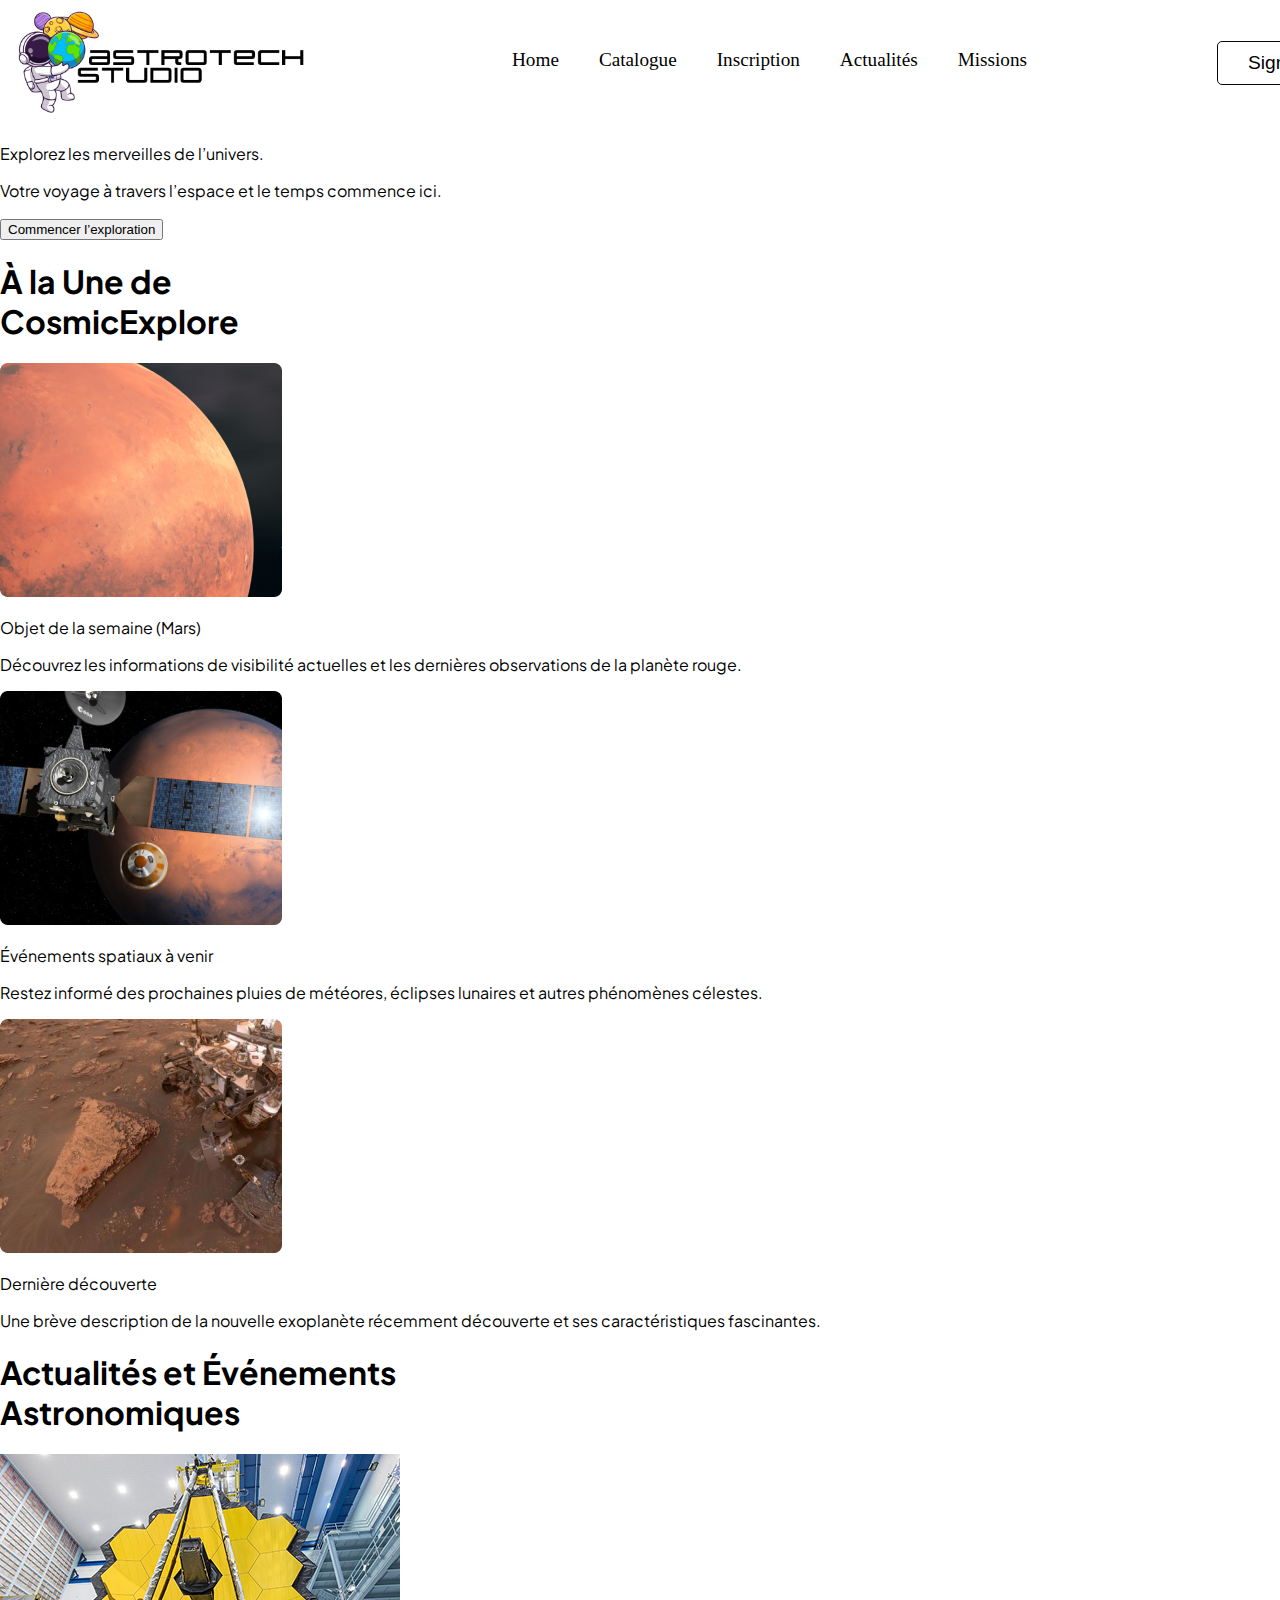
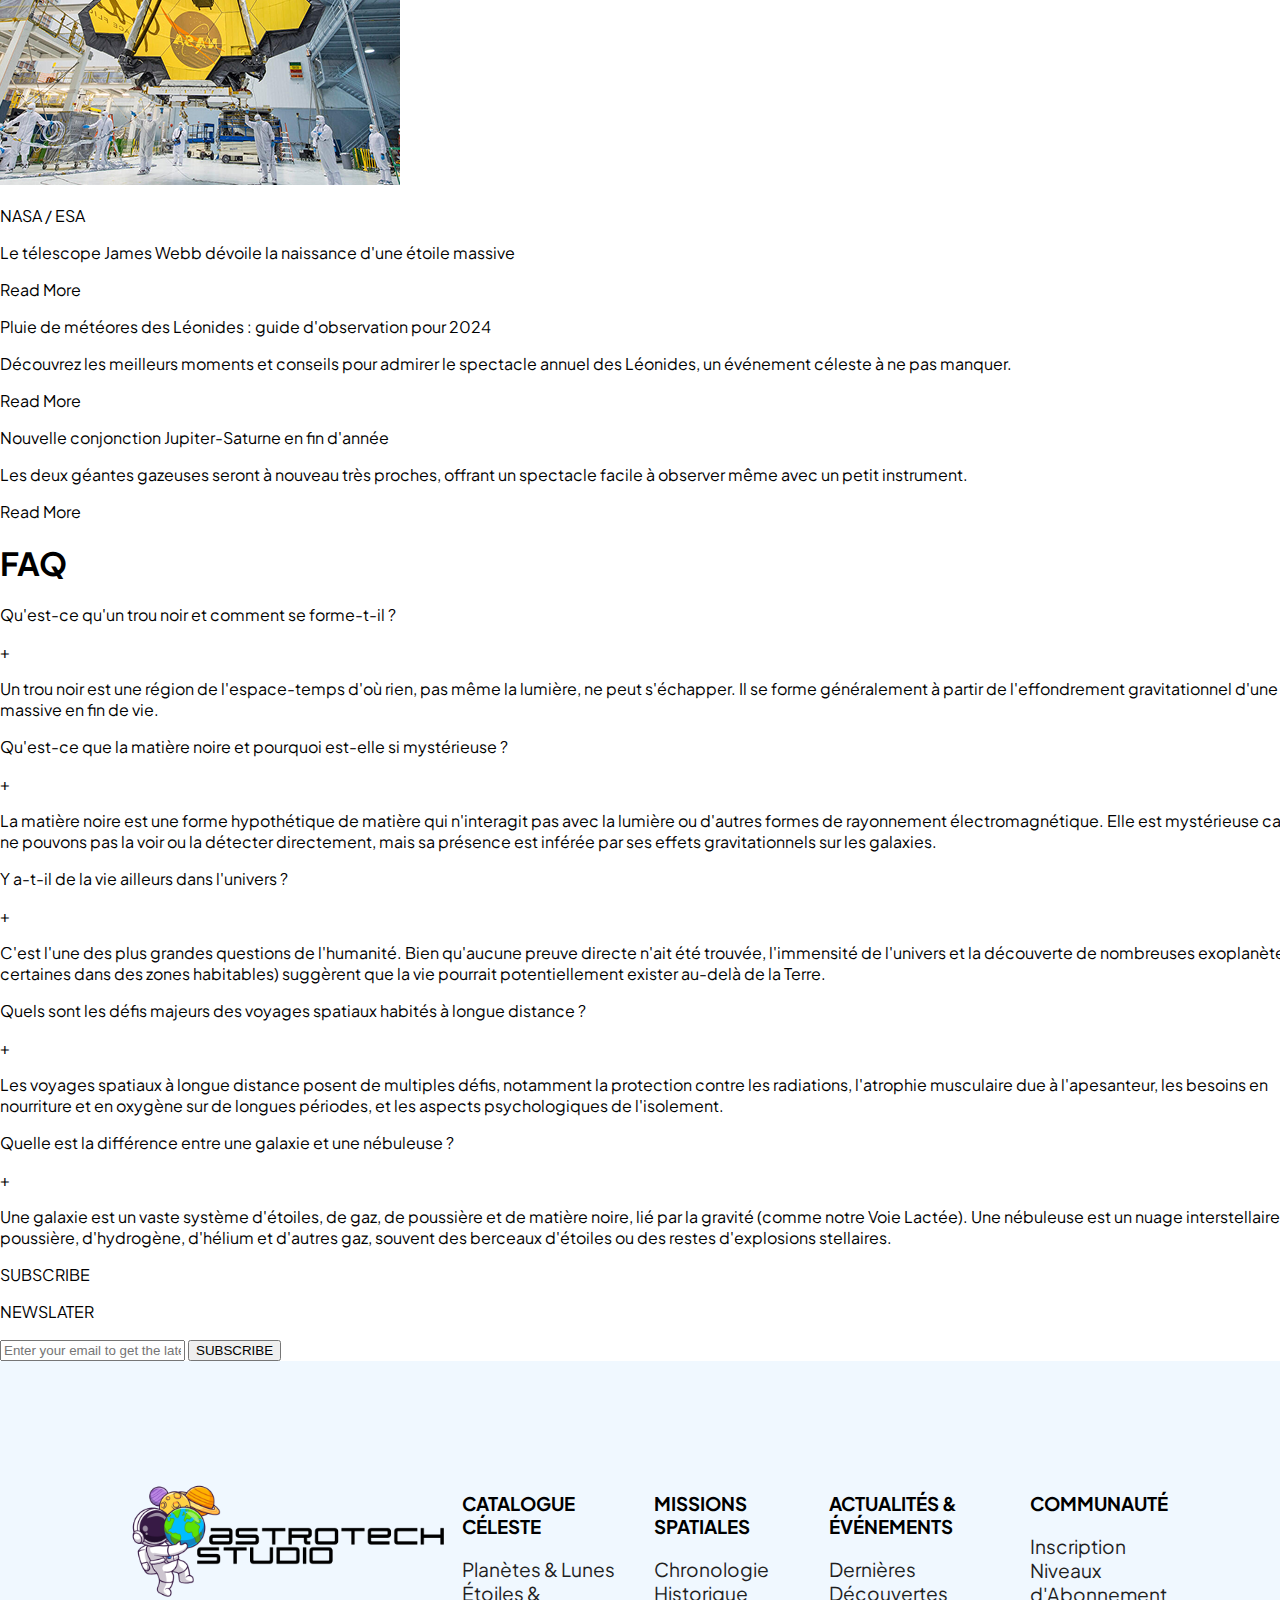
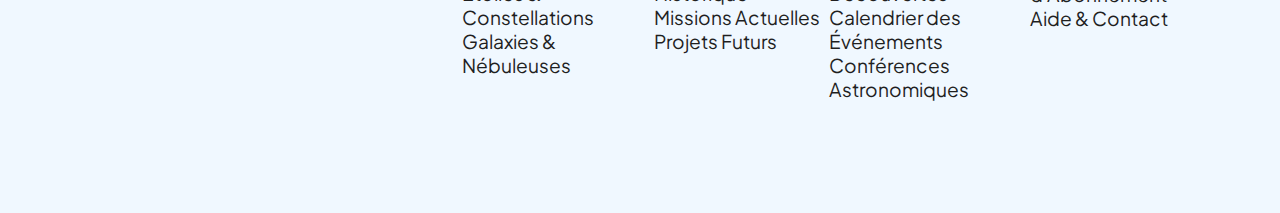
<file: index.html>
<!DOCTYPE html>
<html lang="en">
<head>
    <meta charset="UTF-8">
    <meta name="viewport" content="width=device-width, initial-scale=1.0">
    <title>Space Odyssey</title>
    <link rel="stylesheet" href="style.css">
    <link rel="preconnect" href="https://fonts.googleapis.com">
    <link rel="preconnect" href="https://fonts.gstatic.com" crossorigin>
    <link href="https://fonts.googleapis.com/css2?family=Orbitron:wght@400..900&family=Plus+Jakarta+Sans:ital,wght@0,200..800;1,200..800&display=swap" rel="stylesheet">
</head>
<body>
    <div class="container">

        <header class="header">
            <div class="header-container">
                <input type="checkbox" id="sidebar-toggle" hidden>
                <div class="header-logo">
                    <img src="../images/logo-2.png" alt="Logo">
                    <label for="sidebar-toggle" class="Sidebar">☰</label>
                </div>
                <div class="header-menu">
                    <li class="list-menu"><a href="index.html">Home</a></li>
                    <li class="list-menu"><a href="pages/categorie.html">Catalogue</a></li>
                    <li class="list-menu"><a href="pages/inscription.html">Inscription</a></li>
                    <li class="list-menu"><a href="pages/actualites.html">Actualités</a></li>
                    <li class="list-menu"><a href="pages/mission.html">Missions</a></li>
                    <li class="list-menu" id="header-right-btn-li"><button type="submit" class="header-right-btn">Sign-In</button></li>
                </div>
            </div>
        </header>



        <section class="content">
            <div class="home-inner-container">
            <div class="home-banner">
                <div class="home-banner-content">
                    <p class="home-banner-title">Explorez les merveilles de l’univers.</p>
                    <p class="home-banner-subtitle">Votre voyage à travers l’espace et le temps commence ici.</p>
                    <button type="submit" value="Commencer l’exploration" class="home-banner-btn">Commencer l’exploration</button>
                </div>
            </div>
                <div class="home-title">
                    <h1> À la Une de <br> CosmicExplore</h1>
                </div>
    
                <div class="home-CosmicExplore">
                    <div class="home-CosmicExplore-card card-1">
                        <div class="home-CosmicExplore-card-img">
                            <img src="images/card (1).png" alt="img-1">
                        </div>
                        <div class="home-CosmicExplore-card-content">
                            <p class="home-card-title">Objet de la semaine (Mars)</p>
                            <p class="home-card-subtitle">Découvrez les informations de visibilité actuelles et les dernières observations de la planète rouge.</p>
                        </div>
                    </div>
                    <div class="home-CosmicExplore-card card-2">
                        <div class="home-CosmicExplore-card-img">
                            <img src="images/card (3).png" alt="img-2">
                        </div>
                        <div class="home-CosmicExplore-card-content">
                            <p class="home-card-title">Événements spatiaux à venir</p>
                            <p class="home-card-subtitle">Restez informé des prochaines pluies de météores, éclipses lunaires et autres phénomènes célestes.</p>
                        </div>
                    </div>
                    <div class="home-CosmicExplore-card card-3">
                        <div class="home-CosmicExplore-card-img">
                            <img src="images/card (2).png" alt="img-3">
                        </div>
                        <div class="home-CosmicExplore-card-content">
                            <p class="home-card-title">Dernière découverte</p>
                            <p class="home-card-subtitle">Une brève description de la nouvelle exoplanète récemment découverte et ses caractéristiques fascinantes.</p>
                        </div>
                    </div>
                </div>
    
                <div class="home-title">
                    <h1>Actualités et Événements <br>Astronomiques</h1>
                </div>

                <div class="home-evenements">
                    <div class="home-evenements-container">
                        <div class="home-evenements-wide-cards">
                            <div class="home-evenements-wide-cards-img">
                                <img src="images/zakarya-evenements-wide-cards-img.png" alt="img-1">
                            </div>
                            <div class="home-evenements-wide-cards-content">
                                <p class="home-evenements-subtitle">NASA / ESA</p>
                                <p class="home-evenements-title">Le télescope James Webb dévoile la naissance d'une étoile massive</p>
                                <p class="home-evenements-subtitle">Read More</p>
                            </div>
                        </div>
                        <div class="home-evenements-small-cards">
                            <div class="home-evenements-small-cards-content">
                                <p class="home-evenements-title">Pluie de météores des Léonides : guide d'observation pour 2024</p>
                                <p class="home-evenements-subtitle">Découvrez les meilleurs moments et conseils pour admirer le spectacle annuel des Léonides, un événement céleste à ne pas manquer.</p>
                                <p class="home-evenements-subtitle">Read More</p>
                            </div>
                            <div class="home-evenements-small-cards-content">
                                <p class="home-evenements-title">Nouvelle conjonction Jupiter-Saturne en fin d'année</p>
                                <p class="home-evenements-subtitle">Les deux géantes gazeuses seront à nouveau très proches, offrant un spectacle facile à observer même avec un petit instrument.</p>
                                <p class="home-evenements-subtitle">Read More</p>
                            </div>
                        </div>
                    </div>
                </div>

                <div class="home-title">
                    <h1>FAQ</h1>
                </div>

                <div class="home-FAQ">
                    <div class="home-FAQ-cards">
                        <input type="checkbox" id="dropdown-Faq-1" hidden>
                        <div class="home-FAQ-cards-title">
                            <p class="home-evenements-title">Qu'est-ce qu'un trou noir et comment se forme-t-il ?</p>
                            <label for="dropdown-Faq-1" class="Sidebar">+</label>
                        </div>
                        <div class="home-FAQ-cards-Description ZFCD-1">
                            <p class="home-FAQ-subtitle">Un trou noir est une région de l'espace-temps d'où rien, pas même la lumière, ne peut s'échapper. Il se forme généralement à partir de l'effondrement gravitationnel d'une étoile massive en fin de vie.</p>
                        </div>
                    </div>
                    <div class="home-FAQ-cards">
                        <input type="checkbox" id="dropdown-Faq-2" hidden>
                        <div class="home-FAQ-cards-title">
                            <p class="home-evenements-title">Qu'est-ce que la matière noire et pourquoi est-elle si mystérieuse ?</p>
                            <label for="dropdown-Faq-2" class="Sidebar">+</label>
                        </div>
                        <div class="home-FAQ-cards-Description ZFCD-2">
                            <p class="home-FAQ-subtitle">La matière noire est une forme hypothétique de matière qui n'interagit pas avec la lumière ou d'autres formes de rayonnement électromagnétique. Elle est mystérieuse car nous ne pouvons pas la voir ou la détecter directement, mais sa présence est inférée par ses effets gravitationnels sur les galaxies.</p>
                        </div>
                    </div>
                    <div class="home-FAQ-cards">
                        <input type="checkbox" id="dropdown-Faq-3" hidden>
                        <div class="home-FAQ-cards-title">
                            <p class="home-evenements-title">Y a-t-il de la vie ailleurs dans l'univers ?</p>
                            <label for="dropdown-Faq-3" class="Sidebar">+</label>
                        </div>
                        <div class="home-FAQ-cards-Description ZFCD-3">
                            <p class="home-FAQ-subtitle">C'est l'une des plus grandes questions de l'humanité. Bien qu'aucune preuve directe n'ait été trouvée, l'immensité de l'univers et la découverte de nombreuses exoplanètes (dont certaines dans des zones habitables) suggèrent que la vie pourrait potentiellement exister au-delà de la Terre.</p>
                        </div>
                    </div>
                    <div class="home-FAQ-cards">
                        <input type="checkbox" id="dropdown-Faq-4" hidden>
                        <div class="home-FAQ-cards-title">
                            <p class="home-evenements-title">Quels sont les défis majeurs des voyages spatiaux habités à longue distance ?</p>
                            <label for="dropdown-Faq-4" class="Sidebar">+</label>
                        </div>
                        <div class="home-FAQ-cards-Description ZFCD-4">
                            <p class="home-FAQ-subtitle">Les voyages spatiaux à longue distance posent de multiples défis, notamment la protection contre les radiations, l'atrophie musculaire due à l'apesanteur, les besoins en nourriture et en oxygène sur de longues périodes, et les aspects psychologiques de l'isolement.</p>
                        </div>
                    </div>
                    <div class="home-FAQ-cards">
                        <input type="checkbox" id="dropdown-Faq-5" hidden>
                        <div class="home-FAQ-cards-title">
                            <p class="home-evenements-title">Quelle est la différence entre une galaxie et une nébuleuse ?</p>
                            <label for="dropdown-Faq-5" class="Sidebar">+</label>
                        </div>
                        <div class="home-FAQ-cards-Description ZFCD-5">
                            <p class="home-FAQ-subtitle">Une galaxie est un vaste système d'étoiles, de gaz, de poussière et de matière noire, lié par la gravité (comme notre Voie Lactée). Une nébuleuse est un nuage interstellaire de poussière, d'hydrogène, d'hélium et d'autres gaz, souvent des berceaux d'étoiles ou des restes d'explosions stellaires.</p>
                        </div>
                    </div>
                </div>

            </div>
            <div class="home-newslater">
                <div class="home-newslater-title-card">
                    <p class="home-newslater-subtitle">SUBSCRIBE</p>
                    <p class="home-newslater-title">NEWSLATER</p>
                </div>
                <div class="home-newslater-input">
                    <input type="email" placeholder="Enter your email to get the latest news..." class="home-newslater-input-email">
                    <button type="submit" class="home-newslater-input-btn">SUBSCRIBE</button>
                </div>
            </div>
        </section>

        <footer class="footer">
            <div class="footer-container">
                    <div class="footer-cards" >
                         <img src="images/logo-2.png" alt="logo-2">
                    </div>
                    <div class="footer-cards">
                        <h3>CATALOGUE CÉLESTE</h3>
                        <li><a href="#">Planètes & Lunes</a></li>
                        <li><a href="#">Étoiles & Constellations</a></li>
                        <li><a href="#">Galaxies & Nébuleuses</a></li>
                    </div>
                    <div class="footer-cards">
                        <h3>MISSIONS SPATIALES</h3>
                        <li><a href="#">Chronologie Historique</a></li>
                        <li><a href="#">Missions Actuelles</a></li>
                        <li><a href="#">Projets Futurs</a></li>
                    </div>
                    <div class="footer-cards">
                        <h3>ACTUALITÉS & ÉVÉNEMENTS</h3>
                        <li><a href="#">Dernières Découvertes</a></li>
                        <li><a href="#">Calendrier des Événements</a></li>
                        <li><a href="#">Conférences Astronomiques</a></li>
                    </div>
                    <div class="footer-cards">
                        <h3>COMMUNAUTÉ</h3>
                        <li><a href="#">Inscription</a></li>
                        <li><a href="#">Niveaux d'Abonnement</a></li>
                        <li><a href="#">Aide & Contact</a></li>
                    </div>
            </div>
        </footer>

    </div>
</body>
</html>
</file>
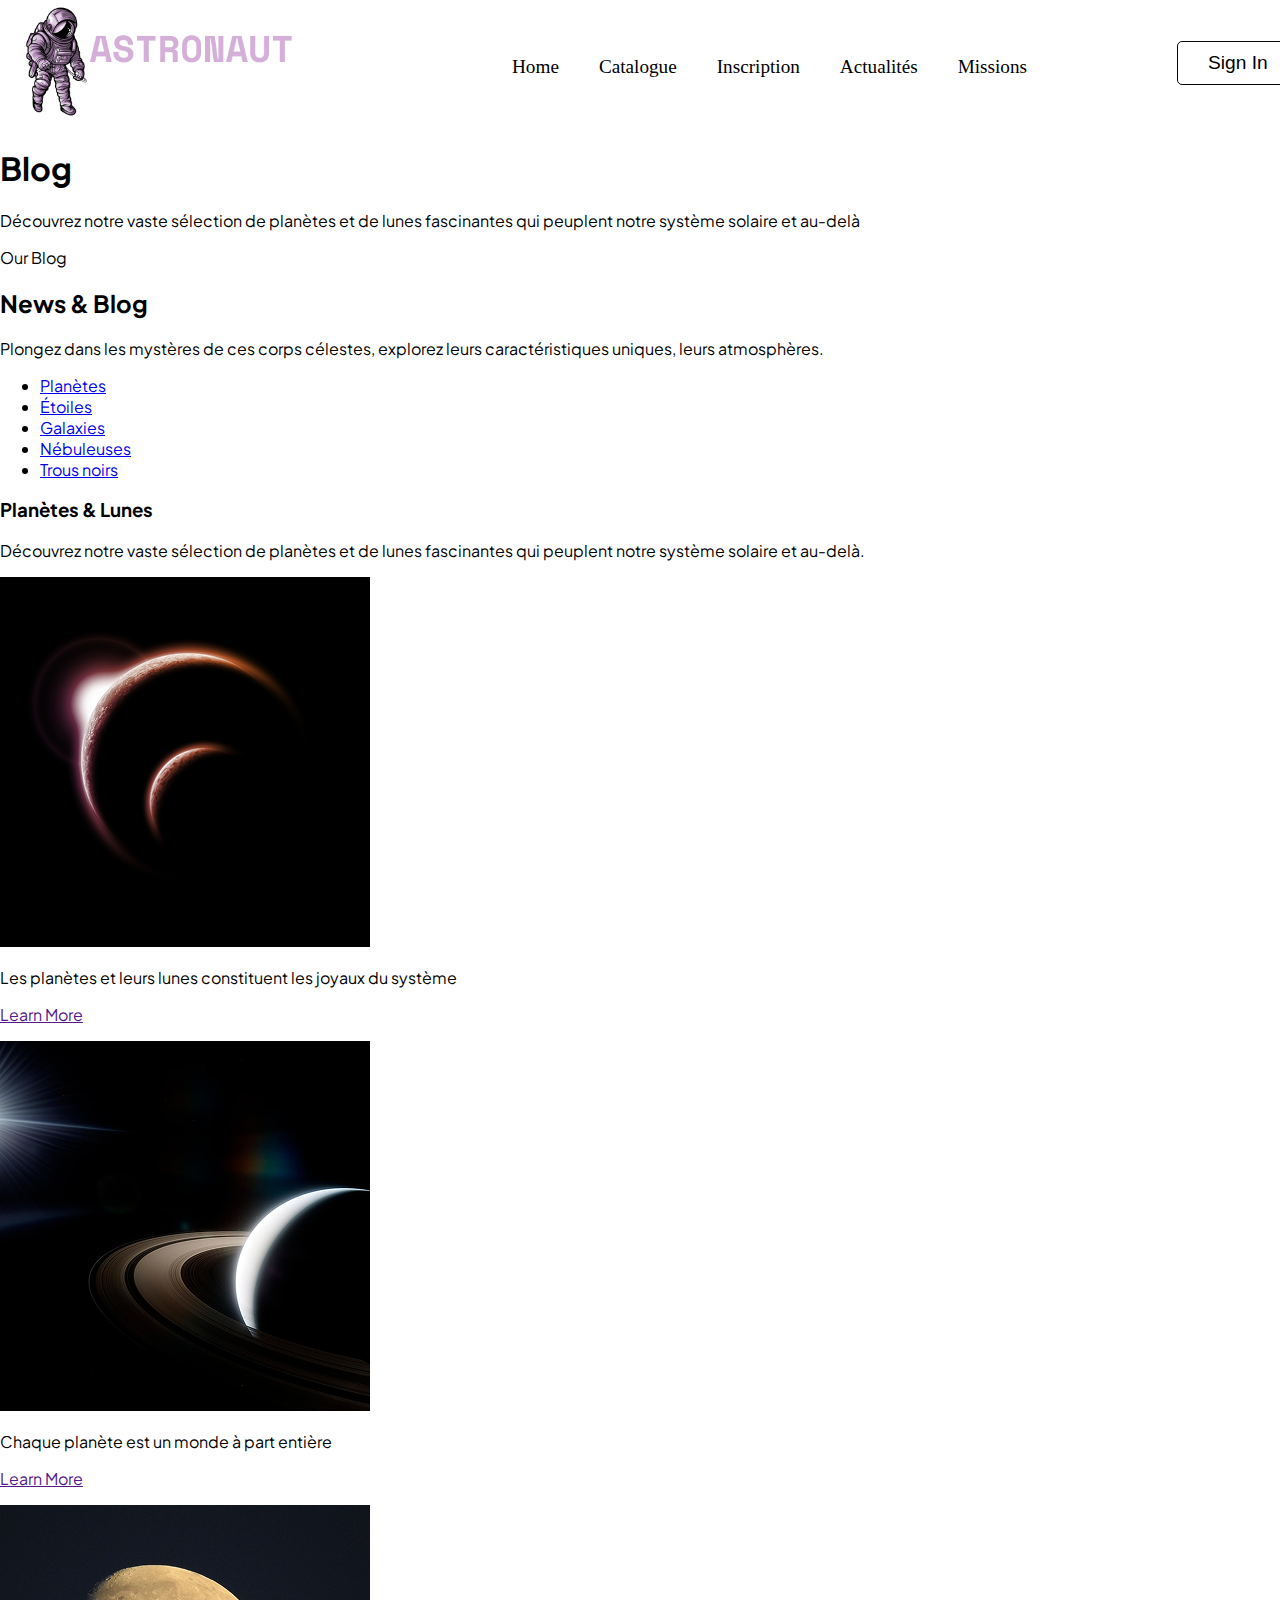
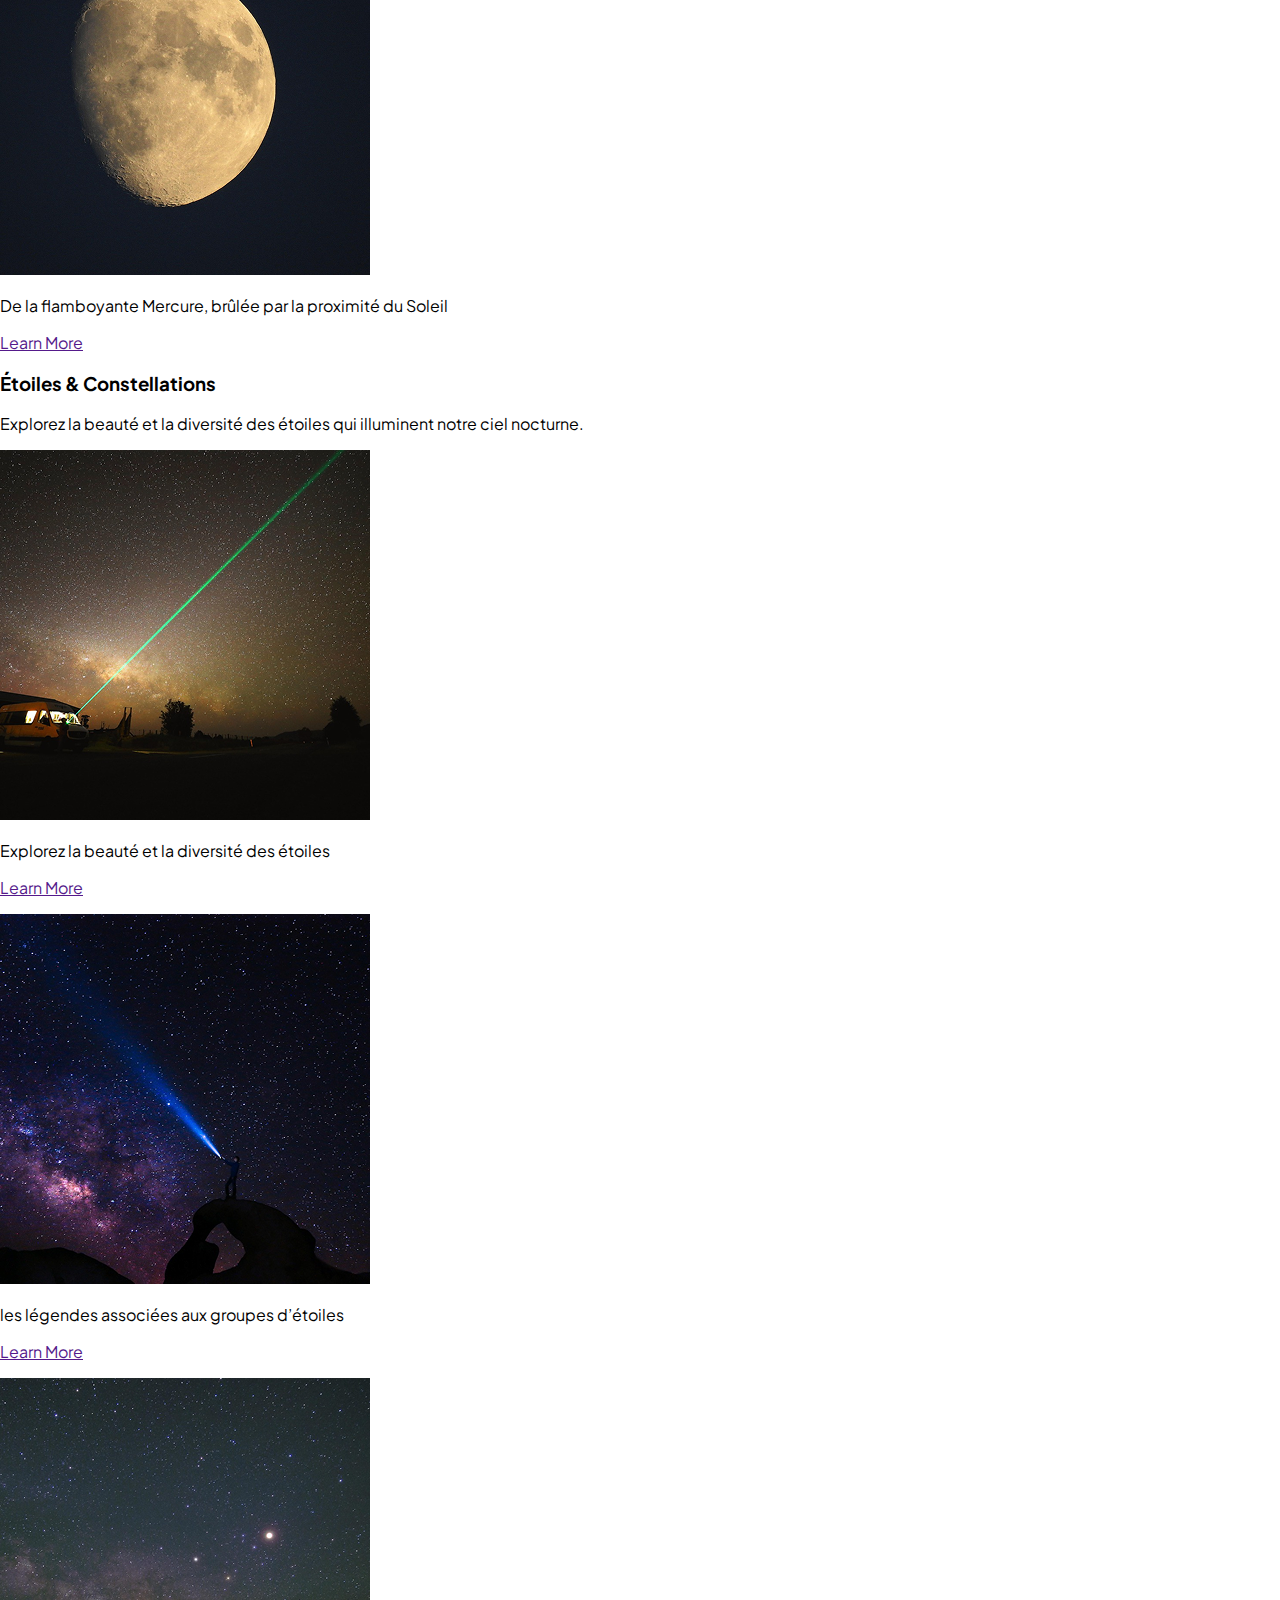
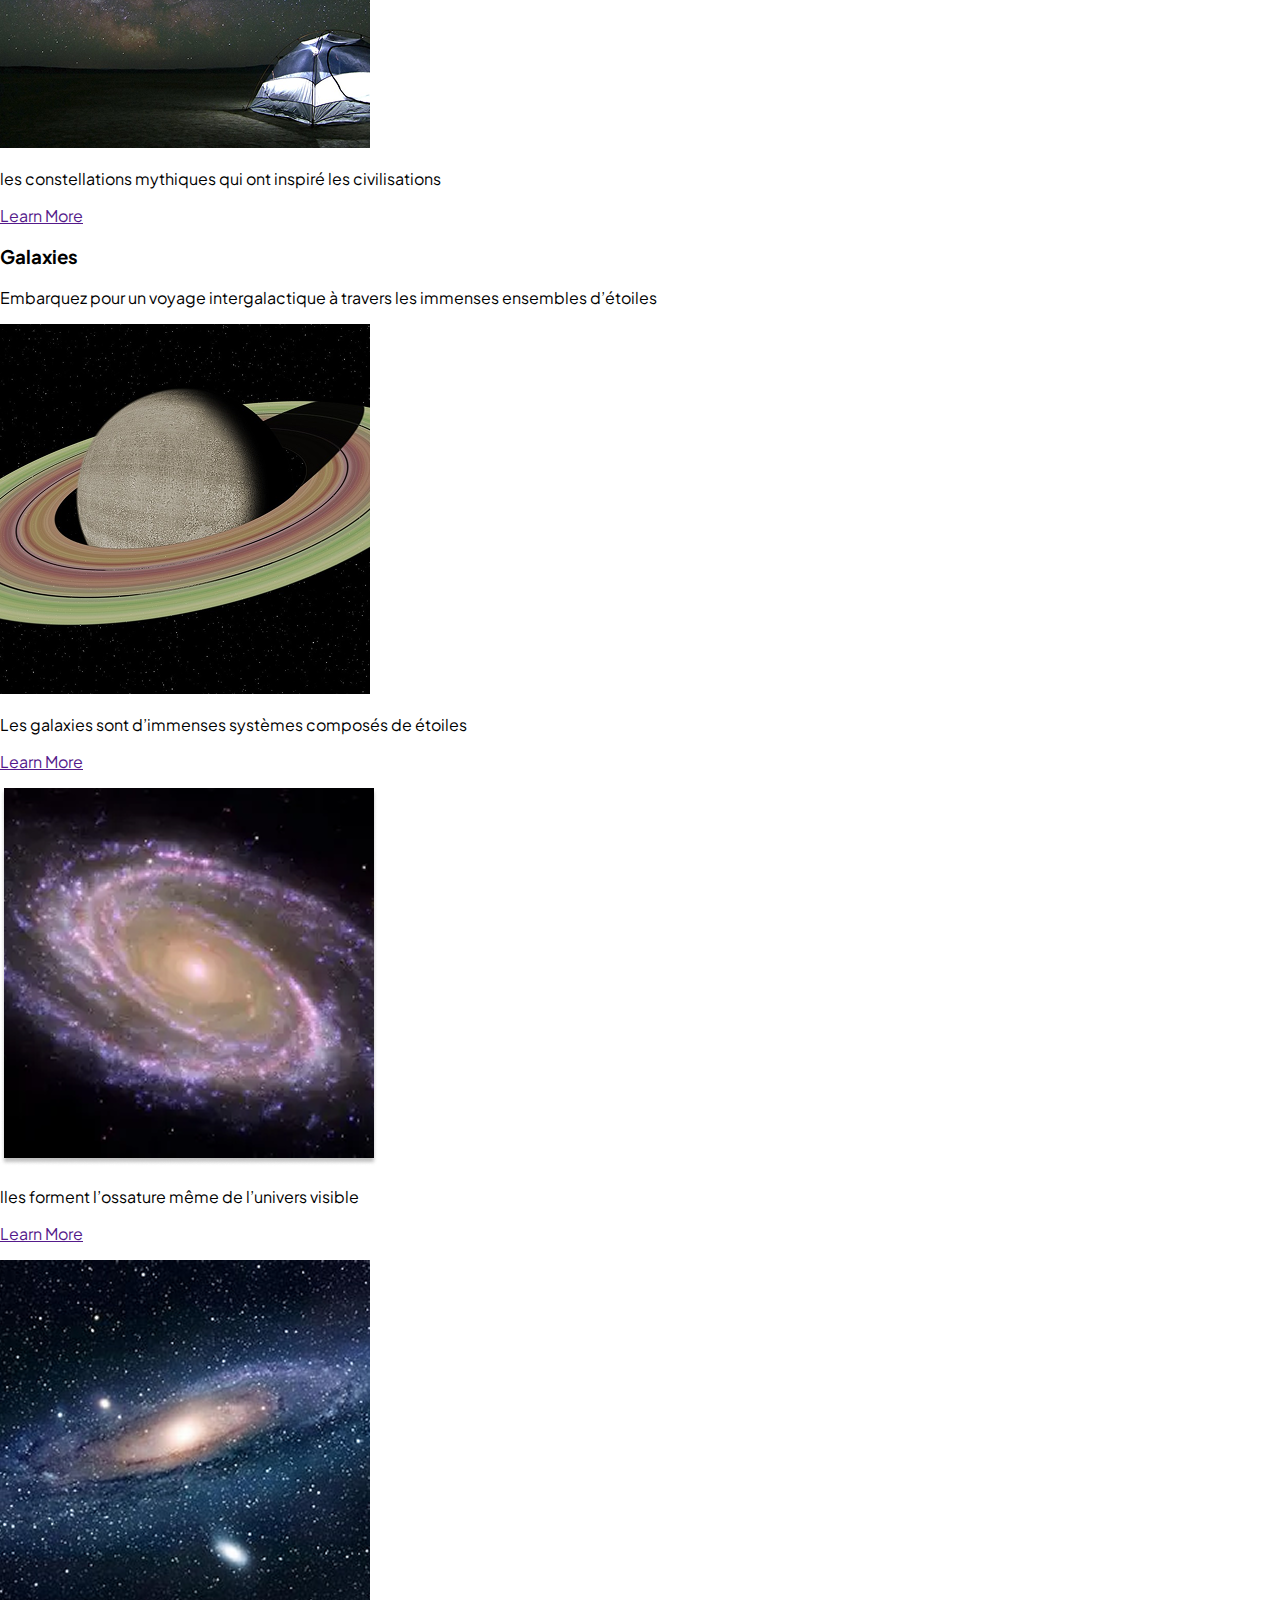
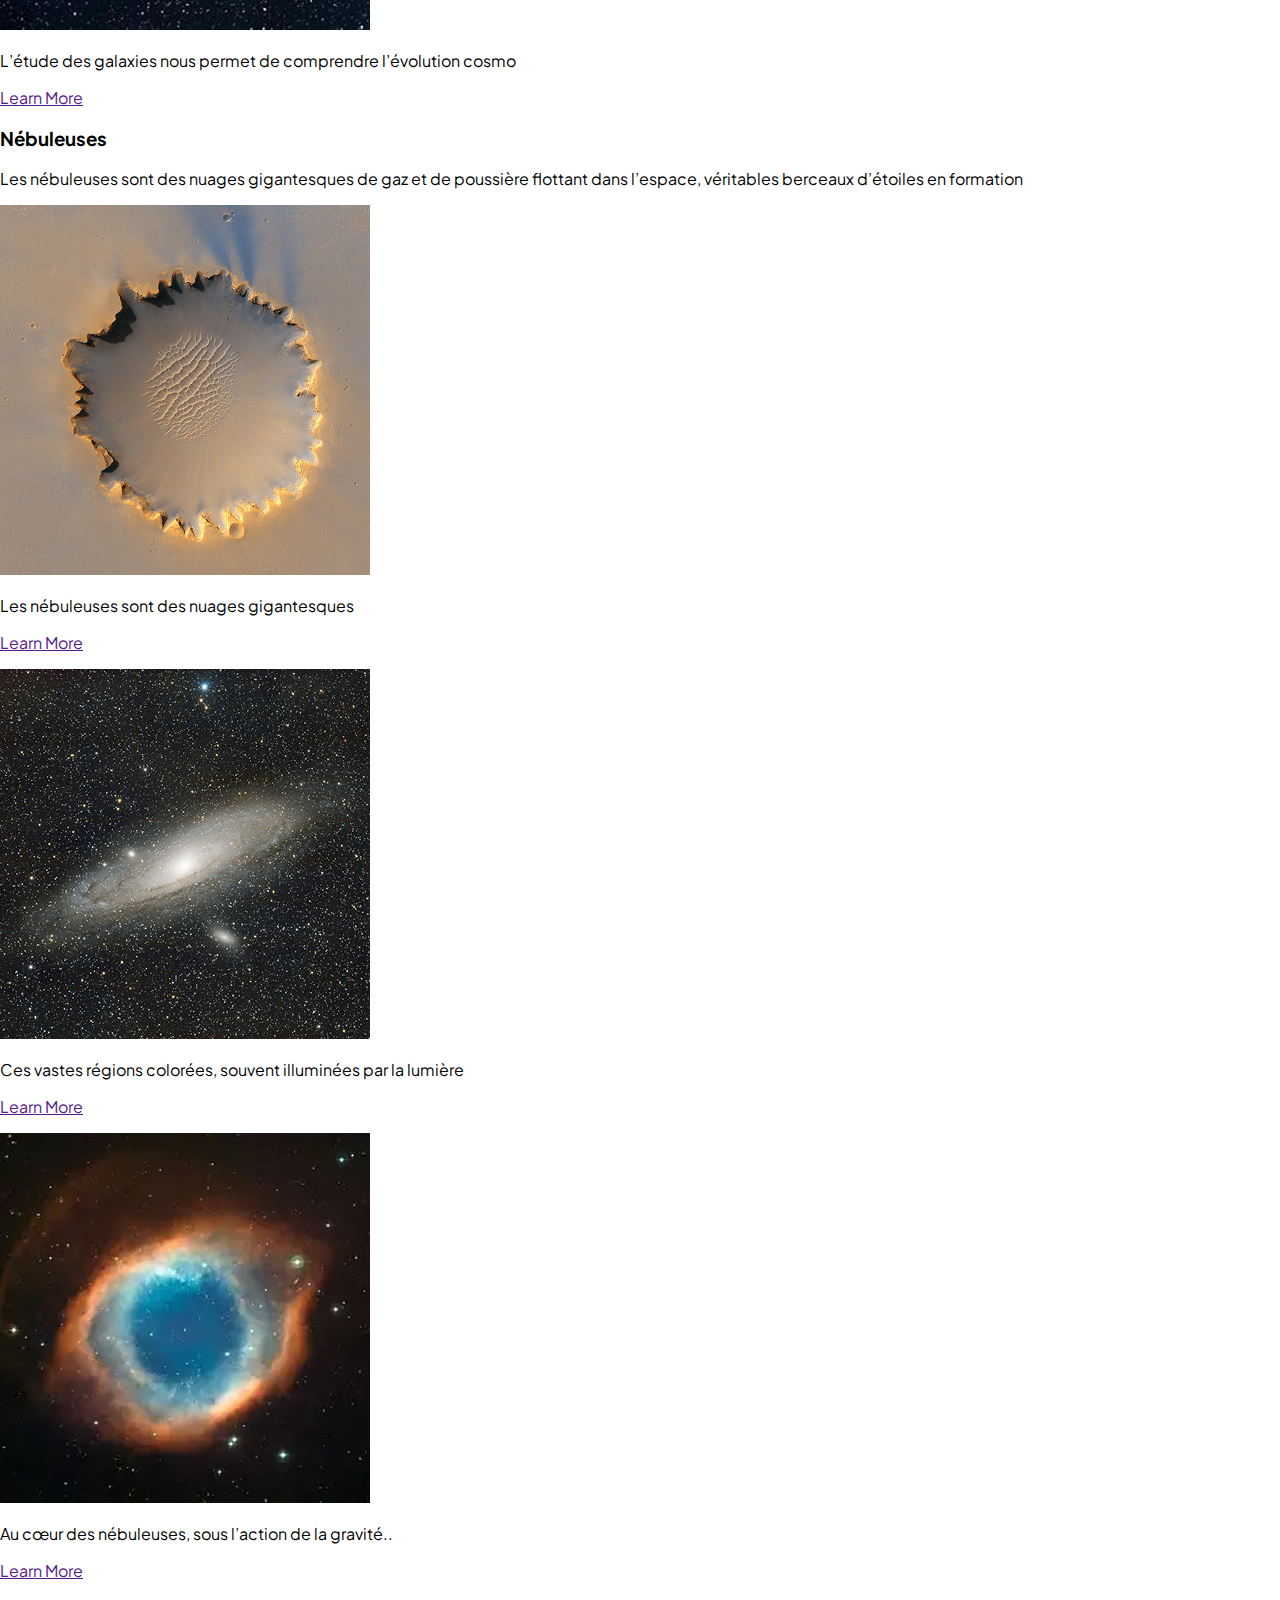
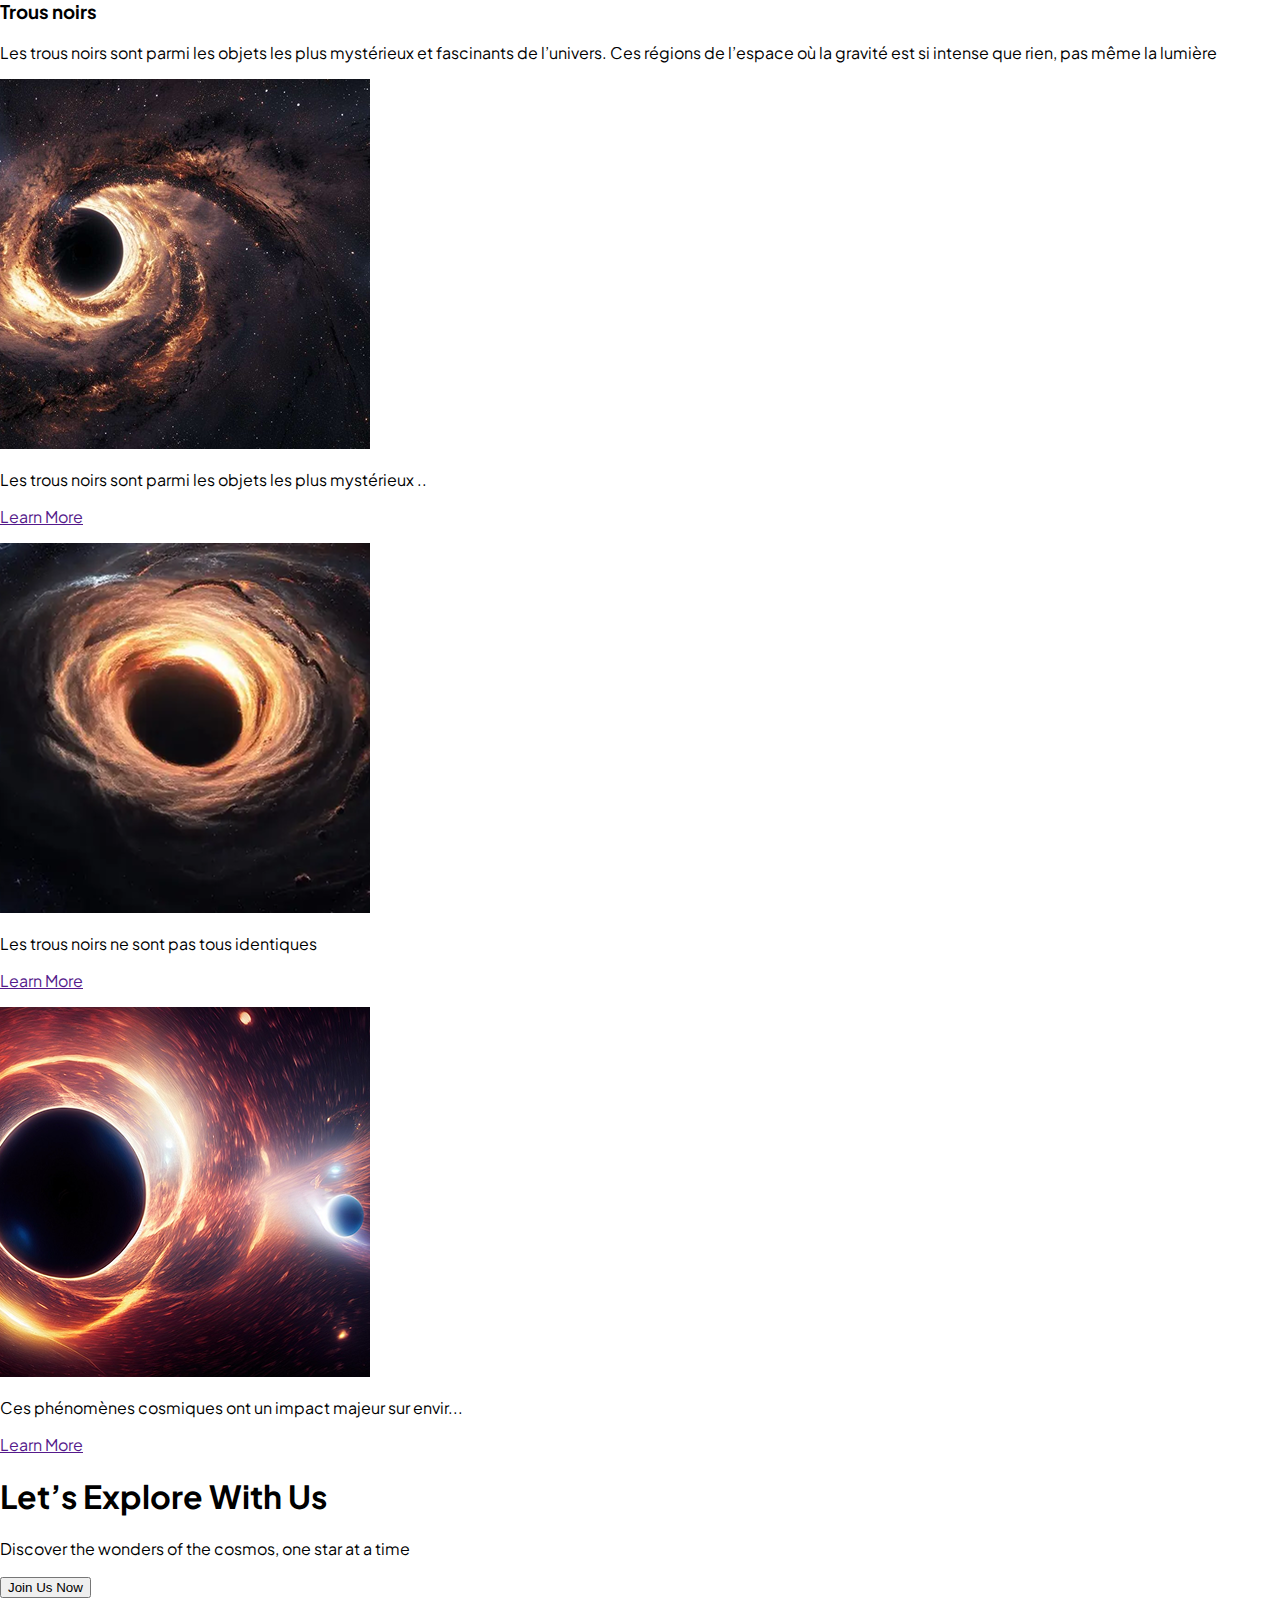
<file: categorie.html>
<!DOCTYPE html>
<html lang="en">
<head>
    <meta charset="UTF-8">
    <meta name="viewport" content="width=device-width, initial-scale=1.0">
    <title>Space Odyssey</title>
    <link rel="stylesheet" href="style.css">
    <link rel="preconnect" href="https://fonts.googleapis.com">
    <link rel="preconnect" href="https://fonts.gstatic.com/" crossorigin>
    <link href="https://fonts.googleapis.com/css2?family=Orbitron:wght@400..900&family=Plus+Jakarta+Sans:ital,wght@0,200..800;1,200..800&display=swap" rel="stylesheet">
</head>
<body>
    <div class="container">

        <header class="header">
            <div class="header-container">
                <div class="header-logo">
                    <img src="images/logo.png" alt="Logo">
                </div>
                <div class="header-menu">
                    <li class="list-menu"><a href="index.html">Home</a></li>
                    <li class="list-menu"><a href="#">Catalogue</a></li>
                    <li class="list-menu"><a href="#">Inscription</a></li>
                    <li class="list-menu"><a href="#">Actualités</a></li>
                    <li class="list-menu"><a href="#">Missions</a></li>
                </div>
                <div class="header-right">
                    <button type="submit" class="header-right-btn">Sign In</button>
                </div>
            </div>
        </header>

        <section class="content">
            <div class="chaima-discvoer-container">
                <div class="chaima-discover-secction1" >
                    <div class="chaima-discover-text">
                        <h1 class="chaima-discover-title">Blog</h1>
                        <p class="chaima-discover-paragraph">Découvrez notre vaste sélection de planètes et de lunes fascinantes qui peuplent notre système solaire et au-delà</p>
                    </div>
                </div>
                <div class="chaima-discover-section2" >
                    <div class="texto">
                    <p>Our Blog</p>
                    <h2>News & Blog</h2>
                    <p>Plongez dans les mystères de ces corps célestes, explorez leurs caractéristiques uniques, leurs atmosphères.</p>
                    </div>
                </div><section class="chaimaa-menu">
                    <nav>
                        <ul>
                            <li><a href="#planetes">Planètes</a></li>
                            <li><a href="#etoiles">Étoiles</a></li>
                            <li><a href="#galaxies">Galaxies</a></li>
                            <li><a href="#nebuleuses">Nébuleuses</a></li>
                            <li><a href="#trous-noirs">Trous noirs</a></li>
                        </ul>
                    </nav>
                </section>
                <div class="chaima-discover-section3" id="planetes">
                    <div class="texte">
                        <h3>
                            Planètes & Lunes
                        </h3>
                        <p>Découvrez notre vaste sélection de planètes et de lunes fascinantes qui peuplent notre système solaire et au-delà.</p>
                    </div>
                    <div class="cards">
                    <div class="card">
                        <img src="images/Media.png" alt="blog1">
                        <p>Les planètes et leurs lunes constituent les joyaux du système </p>
                        <p><a href="">Learn More</a></p>
                    </div>
                     <div class="card">
                        <img src="images/Media (1).png" alt="blog1">
                        <p>Chaque planète est un monde à part entière</p>
                        <p><a href="">Learn More</a></p>
                    </div>
                     <div class="card">
                        <img src="images/Media (2).png" alt="blog1">
                        <p>De la flamboyante Mercure, brûlée par la proximité du Soleil</p>
                        <p><a href="">Learn More</a></p>
                    </div>
                </div>
                </div>
                  <div class="chaima-discover-section3" id="etoiles">
                    <div class="texte">
                        <h3>
                            Étoiles & Constellations
                        </h3>
                        <p>Explorez la beauté et la diversité des étoiles qui illuminent notre ciel nocturne.</p>
                    </div>
                    <div class="cards">
                    <div class="card">
                        <img src="images/Media (3).png" alt="blog1">
                        <p>Explorez la beauté et la diversité des étoiles </p>
                        <p><a href="">Learn More</a></p>
                    </div>
                     <div class="card">
                        <img src="images/Media (4).png" alt="blog1">
                        <p>les légendes associées aux groupes d’étoiles </p>
                        <p><a href="">Learn More</a></p>
                    </div>
                     <div class="card">
                        <img src="images/Media (5).png" alt="blog1">
                        <p>les constellations mythiques qui ont inspiré les civilisations</p>
                        <p><a href="">Learn More</a></p>
                    </div>
                </div></div>
                 <div class="chaima-discover-section3" id="galaxies">
                    <div class="texte">
                        <h3>
                            Galaxies
                        </h3>
                        <p>Embarquez pour un voyage intergalactique à travers les immenses ensembles d’étoiles</p>
                    </div>
                    <div class="cards">
                    <div class="card">
                        <img src="images/Media (6).png" alt="blog1">
                        <p>Les galaxies sont d’immenses systèmes composés de étoiles </p>
                        <p><a href="">Learn More</a></p>
                    </div>
                     <div class="card">
                        <img src="images/Media (7).png" alt="blog1">
                        <p>lles forment l’ossature même de l’univers visible </p>
                        <p><a href="">Learn More</a></p>
                    </div>
                     <div class="card">
                        <img src="images/Media (8).png" alt="blog1">
                        <p>L’étude des galaxies nous permet de comprendre l’évolution cosmo</p>
                        <p><a href="">Learn More</a></p>
                    </div>
                </div></div>
                 <div class="chaima-discover-section3" id="nebuleuses">
                    <div class="texte">
                        <h3>
                           Nébuleuses
                        </h3>
                        <p>Les nébuleuses sont des nuages gigantesques de gaz et de poussière flottant dans l’espace, véritables berceaux d’étoiles en formation</p>
                    </div>
                    <div class="cards">
                    <div class="card">
                        <img src="images/Media (9).png" alt="blog1">
                        <p>Les nébuleuses sont des nuages gigantesques </p>
                        <p><a href="">Learn More</a></p>
                    </div>
                     <div class="card">
                        <img src="images/Media (10).png" alt="blog1">
                        <p>Ces vastes régions colorées, souvent illuminées par la lumière </p>
                        <p><a href="">Learn More</a></p>
                    </div>
                     <div class="card">
                        <img src="images/Media (11).png" alt="blog1">
                        <p>Au cœur des nébuleuses, sous l’action de la gravité..</p>
                        <p><a href="">Learn More</a></p>
                    </div></div>
                </div>
                <div class="chaima-discover-section3" id="trous-noirs">
                    <div class="texte">
                        <h3>
                          Trous noirs
                        </h3>
                        <p>Les trous noirs sont parmi les objets les plus mystérieux et fascinants de l’univers. Ces régions de l’espace où la gravité est si intense que rien, pas même la lumière</p>
                    </div>
                    <div class="cards">
                    <div class="card">
                        <img src="images/Media (12).png" alt="blog1">
                        <p>Les trous noirs sont parmi les objets les plus mystérieux ..</p>
                        <p><a href="">Learn More</a></p>
                    </div>
                     <div class="card">
                        <img src="images/Media (13).png" alt="blog1">
                        <p>Les trous noirs ne sont pas tous identiques </p>
                        <p><a href="">Learn More</a></p>
                    </div>
                     <div class="card">
                        <img src="images/Media (14).png" alt="blog1">
                        <p>Ces phénomènes cosmiques ont un impact majeur sur envir...</p>
                        <p><a href="">Learn More</a></p>
                    </div></div>
                </div>
                <div class="chaima-discover-section4" id="section4">
                    <h1>Let’s Explore With Us</h1>
                    <p>Discover the wonders of the cosmos, one star at a time</p>
                    <button type="submit" class="chaima-discover-section4-btn">Join Us Now</button>
                </div>

            </div>
        
        </section>

        <footer class="footer">
            
        </footer>

    </div>
</body>
</html>
</file>
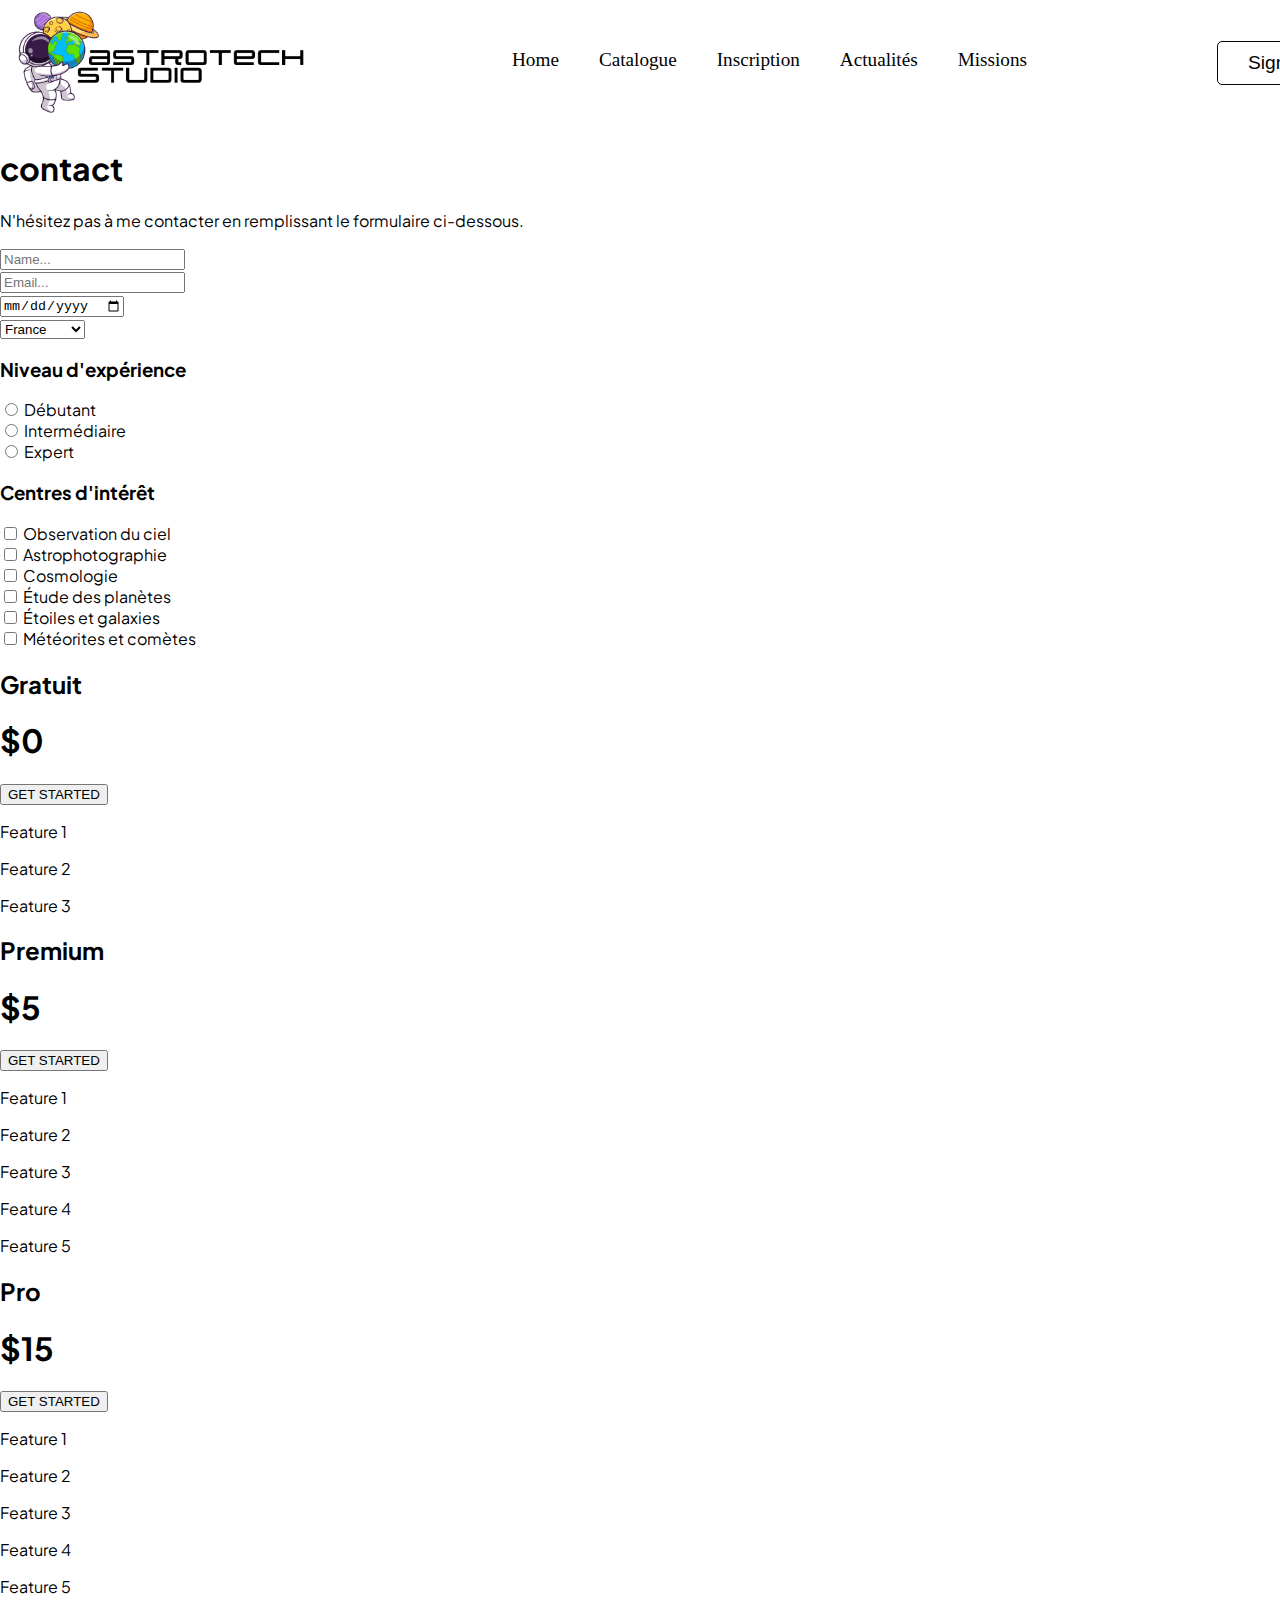
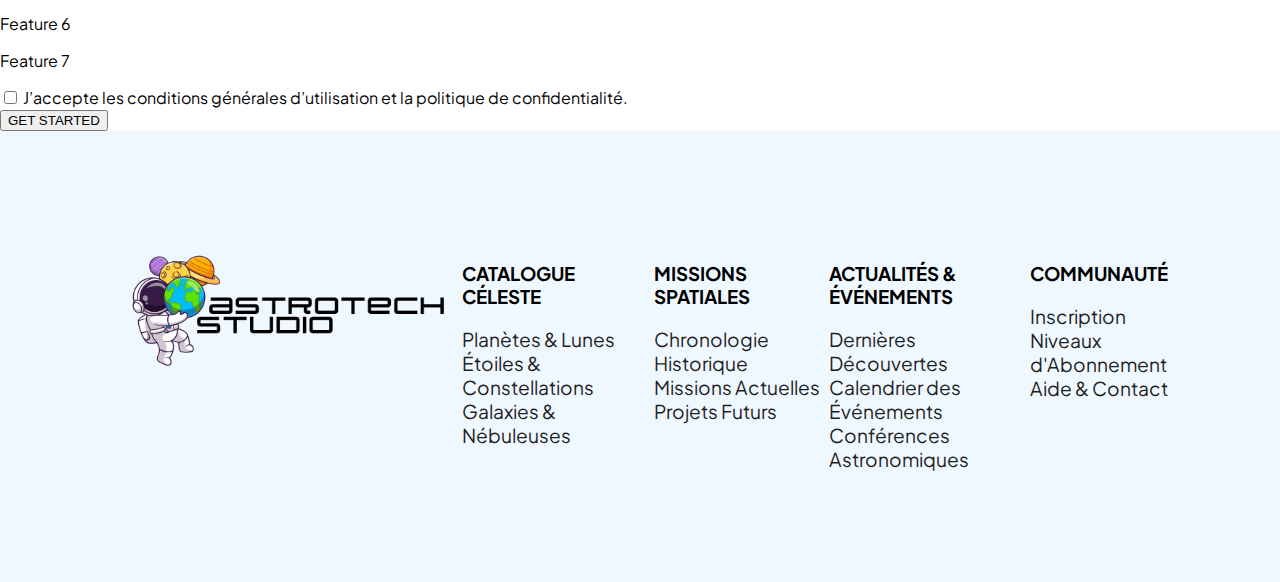
<file: pages/inscription.html>
<!DOCTYPE html>
<html lang="en">
<head>
    <meta charset="UTF-8">
    <meta name="viewport" content="width=device-width, initial-scale=1.0">
    <title>Space Odyssey</title>
    <link rel="stylesheet" href="../style.css">
    <link rel="preconnect" href="https://fonts.googleapis.com">
    <link rel="preconnect" href="https://fonts.gstatic.com" crossorigin>
    <link href="https://fonts.googleapis.com/css2?family=Orbitron:wght@400..900&family=Plus+Jakarta+Sans:ital,wght@0,200..800;1,200..800&display=swap" rel="stylesheet">
</head>
<body>
    <div class="container">

        <header class="header">
            <div class="header-container">
                <input type="checkbox" id="sidebar-toggle" hidden>
                <div class="header-logo">
                    <img src="../images/logo-2.png" alt="Logo">
                    <label for="sidebar-toggle" class="Sidebar">☰</label>
                </div>
                <div class="header-menu">
                    <li class="list-menu"><a href="../index.html">Home</a></li>
                    <li class="list-menu"><a href="categorie.html">Catalogue</a></li>
                    <li class="list-menu"><a href="inscription.html">Inscription</a></li>
                    <li class="list-menu"><a href="actualites.html">Actualités</a></li>
                    <li class="list-menu"><a href="mission.html">Missions</a></li>
                    <li class="list-menu" id="header-right-btn-li"><button type="submit" class="header-right-btn">Sign-In</button></li>
                </div>
            </div>
        </header>

        <section class="content">
            <div class="inscription-ban">
                <div class="inscription-cont">
                    <h1>contact</h1>
                    <p>N'hésitez pas à me contacter en remplissant le formulaire ci-dessous.</p>
                </div>
            </div>
            <div class="inscription-discvoer-container">
                <div class="inscription-Informations">
                    <div class="inscription-fname">
                        <form > 
                            <input  type="text" id="inscription-fname" placeholder="Name...">
                        </form>
                    </div>
                    <div class="inscription-femail">
                        <input type="email" id="inscription-femail" placeholder="Email...">
                    </div>
                    <div class="inscription-fdate">
                        <input type="date" id="inscription-fdate">
                    </div>
                    <div class="inscription-fLocalisation">
                        <select name="Localisation" id="inscription-fLocalisation">
                            <option value="France">France</option>   
                            <option value="Brésil">Brésil</option> 
                            <option value="Canada">Canada</option> 
                            <option value="Allemagne">Allemagne</option> 
                            <option value="Maroc">Maroc</option> 
                            <option value="États-Unis">États-Unis</option> 
                            <option value="Italie">Italie</option> 
                            <option value="Inde">Inde</option>
                        </select>
                    </div>
                </div>
                <div class="inscription-experience">
                    <div class="inscription-Centres">
                            <div>
                                <h3>Niveau d'expérience</h3>
                            </div>
                            
                            <div>
                                <input type="radio" name="inscription-choix" id="inscription-choix01">
                                <label for="inscription-choix01">Débutant</label>
                            </div>
                            <div>
                                <input type="radio" name="inscription-choix" id="inscription-choix02">
                                <label for="inscription-choix01">Intermédiaire</label>
                            </div>
                            
                            <div>
                                <input type="radio" name="inscription-choix" id="inscription-choix03">
                                <label for="inscription-choix03">Expert</label>
                            </div>

                    </div>
                    <div class="inscription-Niveau">
                        <div>
                            <h3>Centres d'intérêt</h3>
                        </div>
                            
                        <div>
                            <input type="checkbox" id="inscription-choix1" >
                            <label for="inscription-choix1">Observation du ciel</label>
                        </div>
                        <div>
                            <input type="checkbox" id="inscription-choix2" >
                            <label for="inscription-choix2">Astrophotographie</label>
                        </div>
                        <div>
                            <input type="checkbox" id="inscription-choix3" >
                            <label for="inscription-choix3">Cosmologie</label>
                        </div>
                        <div>
                            <input type="checkbox" id="inscription-choix4" >
                            <label for="inscription-choix4">Étude des planètes</label>
                        </div>
                        <div>
                            <input type="checkbox" id="inscription-choix5" >
                            <label for="inscription-choix5">Étoiles et galaxies</label>
                        </div>
                        <div>
                            <input type="checkbox" id="inscription-choix6" >
                            <label for="inscription-choix6">Météorites et comètes</label>  
                        </div> 
                    </div>
                </div>
            </div>
            <div class="inscription-discvoer-container2">
                <div class="inscription-abonnement1" >
                    <h2>Gratuit</h2>
                    <h1>$0</h1>
                    <div>
                        <button>GET STARTED</button>
                    </div>
                    <P>Feature 1</P>
                    <P>Feature 2</P>
                    <P>Feature 3</P>
                    
                </div>
                <div class="inscription-abonnement2" >
                    <h2>Premium</h2>
                    <h1>$5</h1>
                    <div>
                        <button>GET STARTED</button>
                    </div>
                    <P>Feature 1</P>
                    <P>Feature 2</P>
                    <P>Feature 3</P>
                    <P>Feature 4</P>
                    <P>Feature 5</P>
                </div>
                <div class="inscription-abonnement3" >
                    <h2>Pro</h2>
                    <h1>$15</h1>
                    <div>
                        <button>GET STARTED</button>
                    </div>
                    <P>Feature 1</P>
                    <P>Feature 2</P>
                    <P>Feature 3</P> 
                    <P>Feature 4</P>
                    <P>Feature 5</P>
                    <P>Feature 6</P> 
                    <P>Feature 7</P>  
                </div>
            </div>
            <div class="inscription-discvoer-container3">
                <div class="inscription-conditions">
                    <input type="checkbox" id="inscription-conditions" >
                    <label for="inscription-conditions">J’accepte les conditions générales d’utilisation et la politique de confidentialité.</label>  
                </div>
                
            </div>
            <div class="inscription-button">
                <button>GET STARTED</button>
            </div>
            
        </section>

        <footer class="footer">
            <div class="footer-container">
                <div class="footer-cards" >
                        <img src="../images/logo-2.png" alt="logo-2">
                </div>
                <div class="footer-cards">
                    <h3>CATALOGUE CÉLESTE</h3>
                    <li><a href="#">Planètes & Lunes</a></li>
                    <li><a href="#">Étoiles & Constellations</a></li>
                    <li><a href="#">Galaxies & Nébuleuses</a></li>
                </div>
                <div class="footer-cards">
                    <h3>MISSIONS SPATIALES</h3>
                    <li><a href="#">Chronologie Historique</a></li>
                    <li><a href="#">Missions Actuelles</a></li>
                    <li><a href="#">Projets Futurs</a></li>
                </div>
                <div class="footer-cards">
                    <h3>ACTUALITÉS & ÉVÉNEMENTS</h3>
                    <li><a href="#">Dernières Découvertes</a></li>
                    <li><a href="#">Calendrier des Événements</a></li>
                    <li><a href="#">Conférences Astronomiques</a></li>
                </div>
                <div class="footer-cards">
                    <h3>COMMUNAUTÉ</h3>
                    <li><a href="#">Inscription</a></li>
                    <li><a href="#">Niveaux d'Abonnement</a></li>
                    <li><a href="#">Aide & Contact</a></li>
                </div>
            </div>
        </footer>

    </div>
</body>
</html>
</file>
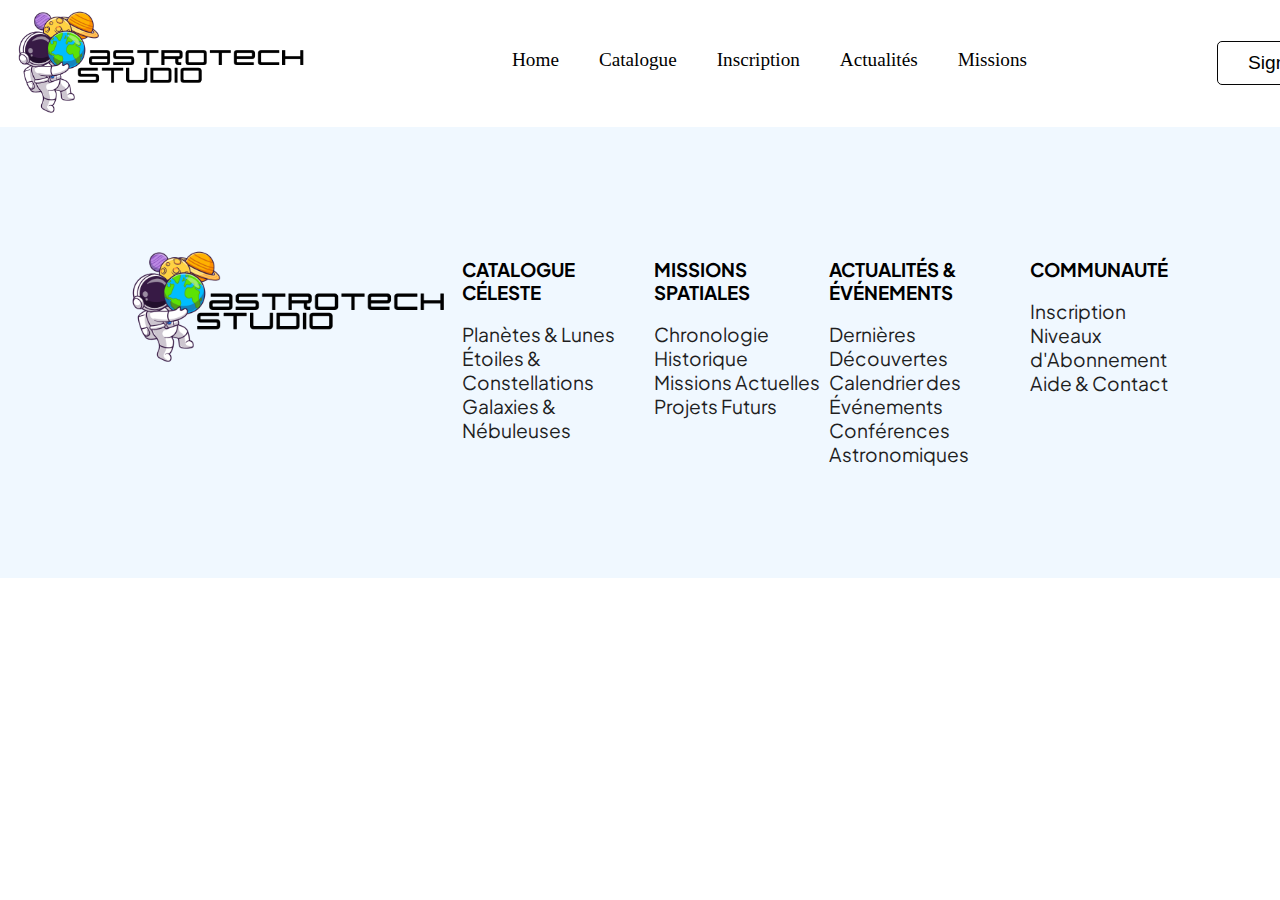
<file: pages/mission.html>
<!DOCTYPE html>
<html lang="en">
<head>
    <meta charset="UTF-8">
    <meta name="viewport" content="width=device-width, initial-scale=1.0">
    <title>Space Odyssey</title>
    <link rel="stylesheet" href="../style.css">
    <link rel="preconnect" href="https://fonts.googleapis.com">
    <link rel="preconnect" href="https://fonts.gstatic.com" crossorigin>
    <link href="https://fonts.googleapis.com/css2?family=Orbitron:wght@400..900&family=Plus+Jakarta+Sans:ital,wght@0,200..800;1,200..800&display=swap" rel="stylesheet">
</head>
<body>
    <div class="container">

        <header class="header">
            <div class="header-container">
                <input type="checkbox" id="sidebar-toggle" hidden>
                <div class="header-logo">
                    <img src="../images/logo-2.png" alt="Logo">
                    <label for="sidebar-toggle" class="Sidebar">☰</label>
                </div>
                <div class="header-menu">
                    <li class="list-menu"><a href="../index.html">Home</a></li>
                    <li class="list-menu"><a href="categorie.html">Catalogue</a></li>
                    <li class="list-menu"><a href="inscription.html">Inscription</a></li>
                    <li class="list-menu"><a href="actualites.html">Actualités</a></li>
                    <li class="list-menu"><a href="mission.html">Missions</a></li>
                    <li class="list-menu" id="header-right-btn-li"><button type="submit" class="header-right-btn">Sign-In</button></li>
                </div>
            </div>
        </header>



        <section class="content">

        </section>

        <footer class="footer">
            <div class="footer-container">
                    <div class="footer-cards" >
                         <img src="../images/logo-2.png" alt="logo-2">
                    </div>
                    <div class="footer-cards">
                        <h3>CATALOGUE CÉLESTE</h3>
                        <li><a href="#">Planètes & Lunes</a></li>
                        <li><a href="#">Étoiles & Constellations</a></li>
                        <li><a href="#">Galaxies & Nébuleuses</a></li>
                    </div>
                    <div class="footer-cards">
                        <h3>MISSIONS SPATIALES</h3>
                        <li><a href="#">Chronologie Historique</a></li>
                        <li><a href="#">Missions Actuelles</a></li>
                        <li><a href="#">Projets Futurs</a></li>
                    </div>
                    <div class="footer-cards">
                        <h3>ACTUALITÉS & ÉVÉNEMENTS</h3>
                        <li><a href="#">Dernières Découvertes</a></li>
                        <li><a href="#">Calendrier des Événements</a></li>
                        <li><a href="#">Conférences Astronomiques</a></li>
                    </div>
                    <div class="footer-cards">
                        <h3>COMMUNAUTÉ</h3>
                        <li><a href="#">Inscription</a></li>
                        <li><a href="#">Niveaux d'Abonnement</a></li>
                        <li><a href="#">Aide & Contact</a></li>
                    </div>
            </div>
        </footer>

    </div>
</body>
</html>
</file>
<file: style.css>
html,body{
    font-family: "Plus Jakarta Sans", sans-serif;
    margin: 0;
    padding: 0;
    background-color: rgb(255, 255, 255);
}

/* this part is for the container */

.container{
    display: grid;
    grid-template-areas: "header header"
                            "content content"
                            "footer footer";
    grid-template-rows: 1fr;
}

/* Header css code */

.header{
    grid-area: header;
}

.header-container{
    display: grid;
    grid-template-columns: repeat(3 ,1fr);
    color: white;
    align-items: center;
}
.header-logo{
    width: 40vw;
}
.header-logo img{
    width: 20rem;
}
.header-menu{
    display: grid;
    grid-auto-flow: column;
    list-style: none;
    gap: 2.5rem;
    font-size: x-large;
    font-weight: 600;
    transition: 0.5s ease-in-out;
}
.header-menu a{
    color: rgb(0, 0, 0);
    text-decoration: none;
    font-family: 'Roboto';
    font-size: 1.2rem;
    font-weight: 300;
}
.header-right-btn{
    color: rgb(0, 0, 0);
    font-size: 1.2rem;
    font-weight: 300;
    padding: 10px 30px 10px 30px;
    border-radius: 5px;
    background-color: rgba(240, 248, 255, 0);
    border: 1px solid #060606;
    width: max-content;
    margin-left: 150px;
}
.header-right{
    justify-self: center;
}
button.Sidebar{
    display: none;
}
#sidebar-toggle:checked ~ .header-menu{
    display: grid;
    height: auto;
        transition: max-height 2.5s ease, opacity 0.4s ease;
}

/* Content css code */

.content{
    grid-area: content;
}

/* Home css code */

.zakarya-banner{
    display: grid;  
    background-image: url(images/header-bg.webp);
    background-position: center;
    background-repeat: no-repeat;
    background-size: cover;
    height: 100vh;
    color: aliceblue;
    justify-content: start;
    padding-left: 10%;
    align-items: center;
    grid-auto-flow: column;
}
.zakarya-banner-content{
    display: grid;
    grid-auto-flow: row;
    font-family: 'Orbitron';
    width: 65%;
}
.zakarya-banner-title{
    font-size: 3rem;
    font-weight: bold;
}
.zakarya-banner-subtitle{
    font-size: 2rem;
    font-weight: 400;
}
.zakarya-banner-btn{
    background-color: #0F62FE;
    border:none;
    font-weight: 300;
    font-family: 'Orbitron';
    font-size: 1.5rem;
    padding-bottom: 10px;
    padding-top: 10px;
    color: rgb(255, 255, 255);
}
.zakarya-title{
    font-family: 'Orbitron';
    font-weight: bold;
    font-size: 1.5rem;
    text-align: center;
    color: #404040;
    margin-top: 100px;
    margin-bottom: 100px;
}
.zakarya-CosmicExplore{
    display: grid; 
    grid-template-columns: repeat(3 , 1fr);
    justify-items: center;
    margin-left: 14%;
    margin-right: 14%;
    margin-top: 100px;
}
.zakarya-CosmicExplore-card{
    background-color: #2B2525;
    box-shadow: 5px 5px 15px 5px #999999;
    padding: 20px;
    border-radius: 15px;
    width: 350px;
    color: #ffffff;
    font-family: 'Roboto';
}
.zakarya-CosmicExplore-card-img img{
    width: 350px;
    border-radius: 10px;
}
.zakarya-CosmicExplore-card-content{
    padding: 5px;
    font-weight: bold;
}
.zakarya-card-title{
    font-size: 1.8rem;
}
.zakarya-evenements{
    justify-items: center;
    margin-left: 16%;
    margin-right: 16%;
}
.zakarya-evenements-wide-cards{
    background-color: #000000;
    display: grid;
    grid-template-columns: repeat(2 ,1fr);
}

.zakarya-evenements-wide-cards-img ,.zakarya-evenements-wide-cards-img img{
    width: 500px;
    height: 400px;
}
.zakarya-evenements-wide-cards-content{
    color: #ffffff;
}


/* Oussama-inscription CSS */
.Oussama-Informations{
    padding: 50px 200px;
    margin: 50px 200px;
    border-radius: 20px;
    background-color: azure;
    display: grid;
    grid-template-columns: 1fr 1fr;
    grid-template-rows: 1fr 1fr 1fr;
    justify-content: center;
    align-items: center;
    gap: 15px;
    box-shadow: 10px 10px 20px  blue ;
    
}
.Oussama-fname{
    grid-column: 1/3;
    justify-content: center;
    align-items: center;
}
.Oussama-femail{
    grid-column: 1/3;
    justify-content: center;
    align-items: center;
}
.Oussama-fdate{
    grid-column: 1/2;
    justify-content: center;
    align-items: center;
}
.Oussama-fLocalisation{
    grid-column: 2/3;
    justify-content: center;
    align-items: center;
}
#Oussama-fdate{
    color: aliceblue;
    width: 100%;
    height: 40px;
    background-color: black;
    border: solid 5px blue;
    border-radius: 10px;
}
#Oussama-fLocalisation{
    color: aliceblue;
    width: 100%;
    height: 50px;
    background-color: black;
    border: solid 5px blue;
    border-radius: 10px;
}

#Oussama-fname , #Oussama-femail {
    color: aliceblue;
    width: 100%;
    height: 40px;
    background-color: black;
    border: solid 5px blue;
    border-radius: 10px;
}
.Oussama-discvoer-container{
    margin: 20px;
    background-image: url(images/Paz\ repousando\ sobre\ a\ terra_✨🕊.jpeg);
    height: 700px;
    border-radius: 30px;
    padding: 20px;
}
.Oussama-experience{
    padding: 50px 50px 50px 100px;
    margin: 50px 200px;
    border-radius: 20px;
    background-color: azure;
    display: grid;
    grid-template-columns: 1fr 1fr;
    justify-content: center;
    box-shadow: 10px 10px 20px  blue ;
}

.Oussama-Centres{
    display: flex;
    flex-direction: column;
    justify-content: space-around;
}
.Oussama-Niveau{
    display: flex;
    flex-direction: column;
    justify-content: space-around;

}
.Oussama-Centres h3 , .Oussama-Niveau h3{
    color: blue;
    font-weight: bold;
}
input{
    accent-color: black;
}
.Oussama-discvoer-container2{
    margin: 20px;
    border-radius: 20px;
    height: 700px;
    background-image: url(images/pexels-pixabay-256379.jpg);
    background-size: cover;
    display: grid;
    grid-template-columns: 1fr 1fr 1fr;
    align-items: center;
    gap: 30px;
    padding: 20px;
}
.Oussama-abonnement1{
    justify-items: center;
    border-radius: 20px;
    background-color: aliceblue;
    height: 30rem;
    box-shadow: 10px 10px 20px  blue ;
}
.Oussama-abonnement2{
    justify-items: center;
    border-radius: 20px;
    background-color: aliceblue;
    height: 30rem;
    box-shadow: 10px 10px 20px  blue ;
}
.Oussama-abonnement3{
    justify-items: center;
    border-radius: 20px;
    background-color: aliceblue;
    height: 30rem;
    box-shadow: 10px 10px 20px  blue ;
}
.Oussama-abonnement1 h2{
    color: blue;

}
.Oussama-abonnement2 h2{
    color: blue;
}
.Oussama-abonnement3 h2{
    color: blue;
}

.Oussama-discvoer-container2 button{
    width: 10rem;
    height: 3rem;
    border-radius: 10rem;
    color: white;
    font-weight: bold;
    background-color: #0F62FE;
}




.footer{
    margin: 0;
    grid-area: footer;
    /* height: 482px; */
}
.footer-container{
    background-color: aliceblue;
    padding: 7rem;
    display: grid;
    grid-auto-flow: column;
    list-style: none;
}
.footer-container img{
    width: 350px;
}
.footer-cards a{
    text-decoration: none;
    color: #1f1f1f;
    font-size: larger;
}

@media (max-width: 768px) {

    /* Header css code */

    .header-container {
        grid-template-columns: 1fr;
        text-align: center;
    }
    .header-menu{
        grid-auto-flow: row;
        height: 0;
        overflow: hidden;
        gap: 0;
    }
    .header-menu li{
        border-top: 1px solid #00000075;
        text-align: center;
        padding: 15px;
    }
    .header-logo{
        display: grid;
        grid-auto-flow: column;
        align-self: center;
        width: auto;
    }
    .header-menu a{
        font-weight: 600;
    }
    label.Sidebar{
        display: grid;
        font-size: xx-large;
        align-content: center;
        background-color: #06060600;
        color: #000000;
        border:none;
    }
    #header-right-btn-li {
        display: none;
        height: 0;
        padding: 0;
        margin: 0;
        overflow: hidden;
    }
    .header-right-btn{
        display: none;
    }
    .header-right{
        justify-self: center;
        padding-top: 20px;
    }

    /* Home css code */

    .zakarya-banner{
        grid-auto-flow: row;
        height: 780px;
    }
    .zakarya-banner-content{
        width: 80%;
    }
    .zakarya-CosmicExplore{
        display: grid; 
        grid-template-columns: 1fr;
        row-gap: 30px;
        grid-template-rows: repeat(3 , 1fr);
        justify-items: center;
        margin-top: 100px;
    }
    body{
        scroll-behavior: smooth;
    }



    .footer-container{
    grid-auto-flow: row;
    }

    sdahasdajds
    asdhasjdkajd
    asijdajhdsad




































    saudiaklhdsgbakhd



    adhaskdha
}
</file>
